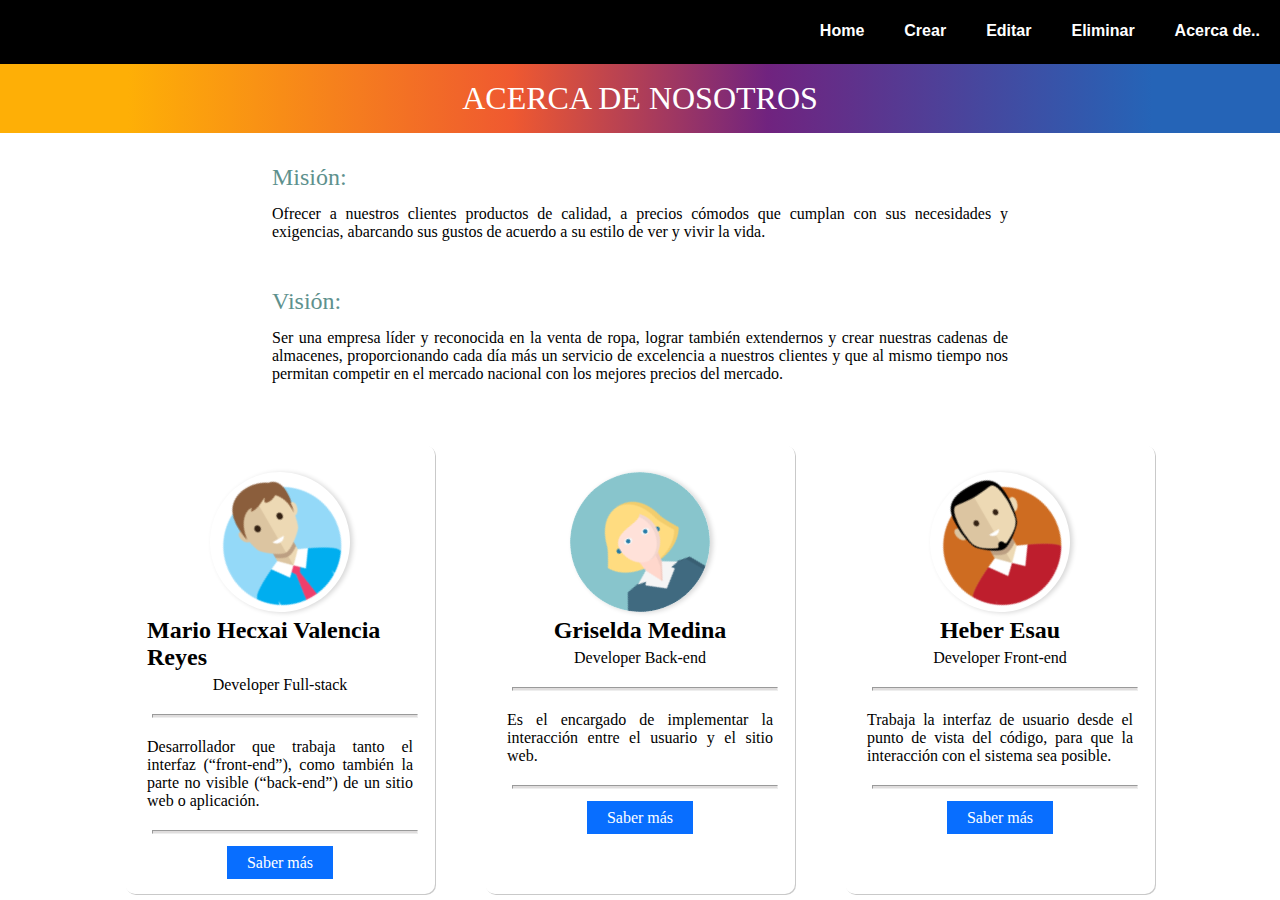
<file: clothingg/web/pages/acercade.html>
<!--Autor: Heber Esaú-->
<!--Fecha de creación: 26 de marzo del 2022-->
<!--Fecha de actualización: 31 de marzo del 2022-->
<!--Descripción: -->

<!DOCTYPE html>
<html lang="en">
    <head>
        <meta charset="UTF-8">
        <meta http-equiv="X-UA-Compatible" content="IE=edge">
        <meta name="viewport" content="width=device-width, user-scalable=0, initial-scale=1.0">
        <title>Acerca de...</title>
        <link rel="Stylesheet" href="../resources/css/estiloacercade.css">
        <link rel="stylesheet" href="../resources/css/estilosindex.css"> 
    </head>



    <body>
        <header class="menu">
            <input type="checkbox" id="btn-menu">
            <label for="btn-menu"><i class="fa fa-bars"></i></label>
            <nav class="navbar">
                <ul>
                    <li><a href="index.html">Home</a></li> 
                    <li><a href="crearRegistro.html">Crear</a></li>
                    <li><a href="../ListarUsuarioServlet">Editar</a></li>
                    <li><a href="../ListarUsuarioServlet">Eliminar</a></li>
                    <li><a href="acercade.html">Acerca de..</a></li> 

                </ul>
            </nav>
        </header>

        <h1 class="titulo">
            <span>Acerca de nosotros</span>
        </h1>


        <!-- Acticle de misióm y visión -->
        <article class="article">
            <h2>Misión:</h2>
            <p>Ofrecer a nuestros clientes  productos de calidad, a precios cómodos  que cumplan con sus necesidades y exigencias, abarcando sus gustos de acuerdo a su estilo de ver y vivir la vida.</p>
            <h2>Visión:</h2>
            <p> Ser una empresa  líder y reconocida en la venta de ropa, lograr también extendernos y crear  nuestras cadenas de almacenes,   proporcionando cada día más un servicio de excelencia a nuestros clientes y que al mismo tiempo nos permitan competir en el mercado nacional con los mejores precios del mercado.</p>
        </article>

        
        <!-- Sección de cards -->
        <section class="card">
            <!-- Card uno -->
            <div class="card_perfil">
                <div class="card_nombre">
                    <img><img src="../resources/img/Mario.png" alt=""/>
                    <h2>Mario Hecxai Valencia Reyes</h2>
                    <p>Developer Full-stack</p>       
                </div>
                <hr>
                <div class="card_descripcion">
                    <p>Desarrollador que trabaja tanto el interfaz (“front-end”), como también la parte no visible (“back-end”) de un sitio web o aplicación.</p>
                </div>
                <hr>
                <div class="card_buttom">
                    <a class="enlace" href="#">Saber más</a>
                </div>
            </div>

            <!-- Card dos -->
            <div class="card_perfil">
                <div class="card_nombre">
                    <img><img src="../resources/img/Gris.png" alt=""/>
                    <h2>Griselda Medina</h2>
                    <p>Developer Back-end</p>       
                </div>
                <hr>
                <div class="card_descripcion">
                    <p>Es el encargado de implementar la interacción entre el usuario y el sitio web.</p>
                </div>
                <hr>
                <div class="card_buttom">
                    <a class="enlace" href="#">Saber más</a>
                </div>
            </div>

            <!-- Card tres -->
            <div class="card_perfil">
                <div class="card_nombre">
                    <img><img src="../resources/img/Heber.png" alt=""/>
                    <h2>Heber Esau</h2>
                    <p>Developer Front-end</p>       
                </div>
                <hr>
                <div class="card_descripcion">
                    <p>Trabaja la interfaz de usuario desde el punto de vista del código, para que la interacción con el sistema sea posible. </p>
                </div>
                <hr>
                <div class="card_buttom">
                    <a class="enlace" href="#">Saber más</a>
                </div>
            </div>

        </section>


    </body>
</html>
</file>
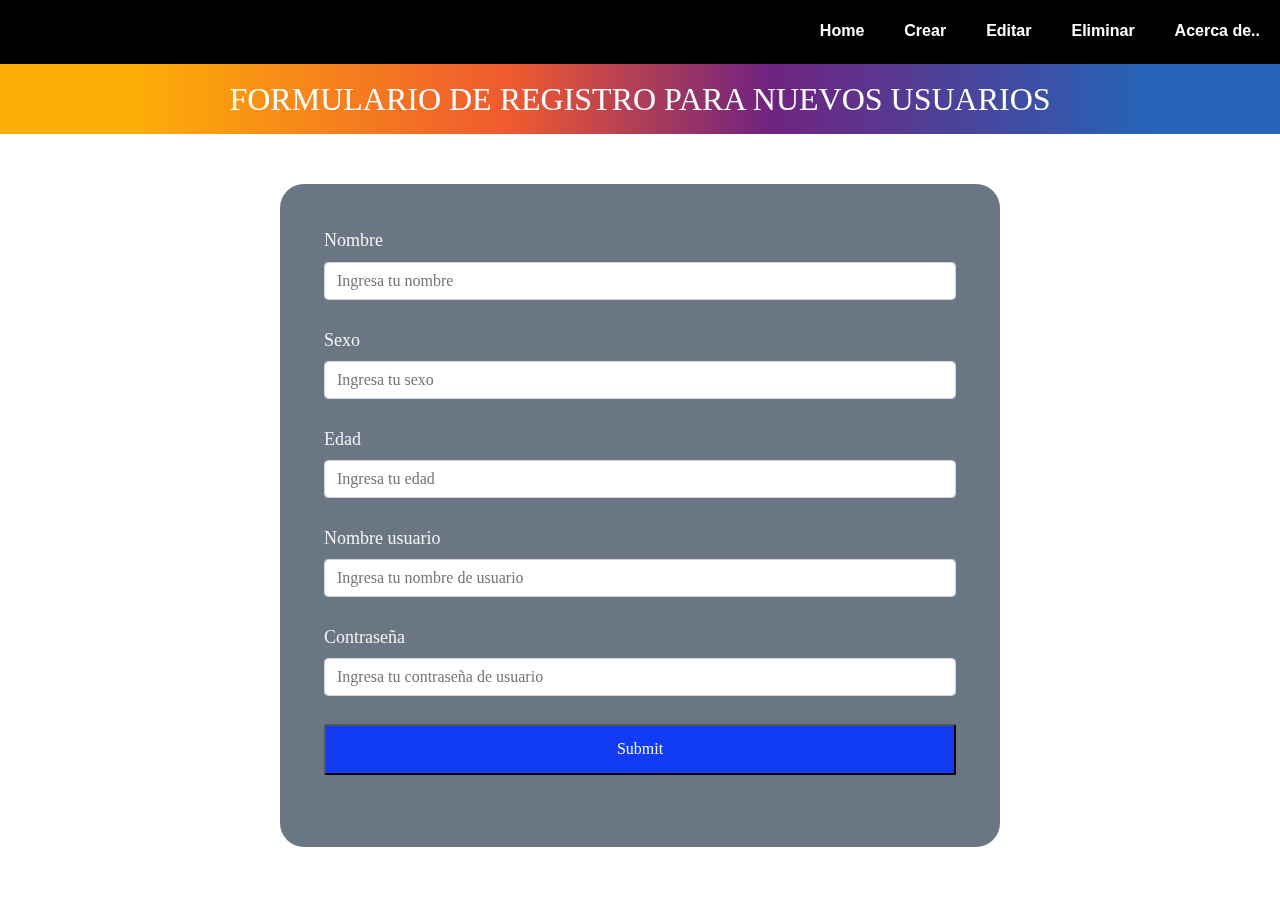
<file: clothingg/web/pages/crearRegistro.html>
<!--Autor: Mario Hecxai Valencia Reyes-->
<!--Fecha de creación: 26 de marzo del 2022-->
<!--Fecha de actualización: 31 de marzo del 2022 -->
<!--Descripción: HTML de la página crear registro-->

<!DOCTYPE html>
<html lang="en">
    <head>
        <title>TODO supply a title</title>
        <meta charset="UTF-8">
        <meta http-equiv="X-UA-Compatible" content="IE=edge">
        <meta name="viewport" content="width=device-width, user-scalable=0, initial-scale=1.0">
        <link rel="stylesheet" href="../resources/css/estiloscrearregistro.css">
        <link rel="stylesheet" href="../resources/css/estilosindex.css">
    </head>
    <body>


        <header class="menu">
            <input type="checkbox" id="btn-menu">
            <label for="btn-menu"><i class="fa fa-bars"></i></label>
            <nav class="navbar">
                <ul>
                    <li><a href="index.html">Home</a></li> 
                    <li><a href="crearRegistro.html">Crear</a></li>
                    <li><a href="../ListarUsuarioServlet">Editar</a></li>
                    <li><a href="../ListarUsuarioServlet">Eliminar</a></li>
                    <li><a href="acercade.html">Acerca de..</a></li> 

                </ul>
            </nav>
        </header>




        <h1 class="titulo">
            <span>Formulario de registro para nuevos usuarios</span>
        </h1>


        <div class="container">

            <form id="formGuardar" action="../GuardarCrearUsuarioServlet" method="post" onsubmit="return validarDatos()">  

                
                <div class="form-group" >
                    <label id="name-label" for="name">Nombre</label> 
                    <input type="text" name="name" id="name" class="form-control" placeholder="Ingresa tu nombre" required/>
                </div>

                <div class="form-group">
                    <label for="sexo" id="sexo-label">Sexo</label> 
                    <input type="text" id="sexo" name="sexo" class="form-control" placeholder="Ingresa tu sexo" required/>
                </div>

                <div class="form-group">
                    <label id="number-label" for="number">Edad</label> 
                    <input type="text" id="edad" name="edad" class="form-control" placeholder="Ingresa tu edad"/>
                </div>

                <div class="form-group">
                    <label id="user-label" for="user">Nombre usuario</label> 
                    <input type="text" id="user" name="user" class="form-control" placeholder="Ingresa tu nombre de usuario" required/>
                </div>

                <div class="form-group">
                    <label id="password-label" for="password">Contraseña</label> 
                    <input type="text" id="password" name="password" class="form-control" placeholder="Ingresa tu contraseña de usuario" required/>
                </div>


                <div class="form-group">
                    <input type="submit" id="submit" class="submit-button">
                        
                     <p class="warnings" id="warnings"></p>  
                </div>
                
                
            </form>
        </div>

        <script src="../resources/js/scriptFormulario.js"></script>   



    </body>
</html>
</file>
<file: clothingg/web/resources/css/estiloacercade.css>
/*
    Autor: Mario Hecxai Valencia Reyes
    Fecha de creación: 26 de marzo del 2022
    Fecha de actualización: 31 de marzo del 2022 
    Descripción: Estilos para acercade, carrusel y menú de opciones
*/

*{
    margin:0;
    padding:0;
    box-sizing: border-box;
    font-family:'Baloo 2',cursive;
}


/*Estilos de las cards*/
.card{
    display: flex;
    gap: 50px;
    width: 100%;
    flex-wrap: wrap;
    justify-content: center;
    margin-top: 30px;

}

.card_perfil{
    width: 310px;
    padding: 20px;
    box-shadow: 1px 1px rgb(201, 201, 201);
    border:solid rgb(3, 133, 255, 0) 2px;
    border-radius: 10px;
}
.card_perfil:hover{
    border:solid rgb(3, 133, 255) 2px;
}

.card_perfil:hover img{
    transform: rotate(0);
}

img{
    width: 140px;
    border-radius: 50%;
    box-shadow: 2px 2px 5px rgb(216, 216, 216);
    transform: rotate(-30deg);
    transition: all .3s;
}
.card_nombre{
    display: flex;
    flex-direction: column;
    align-items: center;
    gap: 5px;
}

hr{
    width: 100%;
    height: 4px;
    background: rgb(223, 221, 221);
    margin: 20px 5px;
}

.enlace{
    background: rgb(8, 110, 255);
    padding: 8px 20px;
    text-decoration: none;
    color: white;
}

.card_buttom{
    text-align: center;
}



/*Estilos encabezado*/

.article {
    display: flex;
    flex-direction: column;
    gap: 1rem;
    max-width: 800px;
    margin: 0 auto;
    padding: 0 2rem 2rem 2rem;
}

p{
    text-align: justify;
}

article h2 {
    font-weight: 500;
    line-height: 1;
    margin: 0;
    padding: 2rem 0 0 0;
    color: #5e918d;
}
</file>
<file: clothingg/web/resources/css/estilosindex.css>
/*
    Autor: Mario Hecxai Valencia Reyes
    Fecha de creación: 26 de marzo del 2022
    Fecha de actualización:  
    Descripción: Estilos para index, carrusel y menú de opciones

*/

/* estilos para el nombre de la pagina*/
.titulo
{
    background: linear-gradient(
        to right, 
        rgba(254,175,6,1) 10%, 
        rgba(239,89,48,1) 40%, 
        rgba(112,35,127,1) 60%, 
        rgba(37,100,183,1) 90%);
    text-align: center;
    color: #fff;
    font-family: tahoma;
    font-weight: lighter;
}

.titulo span{
    padding: .5em;
    display: block;  
    text-transform: uppercase;
}


*{
    margin: 0;
    padding: 0;
    box-sizing: border-box;
    font-family:'Baloo 2',cursive;
}


/*Estilos para menú*/
.menu{
    height: 64px;
    background: #000;
    color: #FFF;
    display: flex;
    justify-content: flex-end;
}

header .logo{
    font-weight: bolder;
    font-size: 25px;
    color: #333;
}

header .navbar ul{
    background: #000;
    display: flex;
    list-style: none;
}

header .navbar ul li{
    position: relative;
    float: left;
}

header .navbar ul li a{
    padding: 15px 20px;
    color: #FFF;
    text-decoration: none;
    line-height: 32px;
    font-family: 'Ubuntu', sans-serif;
    font-weight: 700;
    display: block;

}

header .navbar ul li a:hover{
    background: #2C3E50;
}


#btn-menu{
    display: none;
}

header label{
    font-size: 30px;
    cursor:pointer;
    display: none;
}

@media(max-width:768px){
    header{
        padding: 20px;
    }

    header label{
        display: block;
        padding-top: 16px;
        padding-right: 16px;
        transition: all 0.4s ease;
    }

    header .navbar{
        position: absolute;
        top: 64px; 
        left:0; 
        width: 70%;
        transform: translateX(-100%);
        transition: all 0.3s;
    }

    header .navbar ul{
        flex-direction: column;
    }


    #btn-menu:checked ~ .navbar{
        transform: translateX(0%);

    }

}




/*Estilos para el slider*/

@keyframes slidy {
    0% { left: 0%; }
    20% { left: 0%; }
    25% { left: -100%; }
    45% { left: -100%; }
    50% { left: -200%; }
    70% { left: -200%; }
    75% { left: -300%; }
    95% { left: -300%; }
    100% { left: -400%; }
}

body { 
    margin: 0;
    padding: 0;
} 
div#slider { 
    overflow: hidden; 
}

div#slider figure img { 
    width: 20%; float: left; 
}
div#slider figure { 
    position: relative;
    width: 500%;
    margin: 0;
    left: 0;
    text-align: left;
    font-size: 0;
    animation: 30s slidy infinite; 
}
</file>
<file: clothingg/web/resources/css/estiloscrearregistro.css>
/*
Autor: Mario Hecxai Valencia Reyes
Fecha de creación: 26 de marzo del 2022
Fecha de actualización: 
Descripción: estilos crear registro
*/




/*Titulo de la sección*/
.titulo
{
    background: linear-gradient(
        to right, 
        rgba(254,175,6,1) 10%, 
        rgba(239,89,48,1) 40%, 
        rgba(112,35,127,1) 60%, 
        rgba(37,100,183,1) 90%);
    text-align: center;
    color: #fff;
    font-family: tahoma;
    font-weight: lighter;
}

.titulo span{
    padding: .5em;
    display: block;  
    text-transform: uppercase;
}


*{
    margin: 0;
    padding: 0;
    box-sizing: border-box;
    font-family: sans-serif;
}


/*Estilos para el menú*/
.menu{
    height: 64px;
    background: #000;
    color: #FFF;
    display: flex;
    justify-content: flex-end;
}

header .logo{
    font-weight: bolder;
    font-size: 25px;
    color: #333;
}

header .navbar ul{
    background: #000;
    display: flex;
    list-style: none;
}

header .navbar ul li{
    position: relative;
    float: left;
}

header .navbar ul li a{
    padding: 15px 20px;
    color: #FFF;
    text-decoration: none;
    line-height: 32px;
    font-family: 'Ubuntu', sans-serif;
    font-weight: 700;
    display: block;

}

header .navbar ul li a:hover{
    background: #2C3E50;
}


#btn-menu{
    display: none;
}

header label{
    font-size: 30px;
    cursor:pointer;
    display: none;
}

@media(max-width:768px){
    header{
        padding: 20px;
    }

    header label{
        display: block;
        padding-top: 16px;
        padding-right: 16px;
        transition: all 0.4s ease;
    }

    header .navbar{
        position: absolute;
        top: 64px; 
        left:0; 
        width: 70%;
        transform: translateX(-100%);
        transition: all 0.3s;
    }

    header .navbar ul{
        flex-direction: column;
    }


    #btn-menu:checked ~ .navbar{
        transform: translateX(0%);

    }

}





/*Estilos para el formulario*/
h1 {
    font-weight: 400;
    line-height: 1.2;
}

p {
    font-size: 1.125rem;
}

h1,
p {
    margin-top: 0;
    margin-bottom: 0.5rem;
}

label {
    display: flex;
    align-items: center;
    font-size: 1.125rem;
    margin-bottom: 0.5rem;
}

input,
button{
    margin: 0;
    font-family: inherit;
    font-size: inherit;
    line-height: inherit;
}

button {
    border: none;
}

.container {
    width: 100%;
    margin: 3.125rem auto 0 auto;
}

@media (min-width: 576px) {
    .container {
        max-width: 540px;
    }
}

@media (min-width: 768px) {
    .container {
        max-width: 720px;
    }
}

.header{
    padding: 0 0.625rem;
    margin-bottom: 1.875rem;
}

.description {
    font-style: italic;
    font-weight: 200;
    text-shadow: 1px 1px 1px rgba(0, 0, 0, 0.4);
}

.text-center {
    text-align: center;
}

form {
    background: var(--color-darkblue-alpha);
    padding: 2.5rem 0.625rem;
    border-radius: 1.5rem;
}

@media (min-width: 480px) {
    form {
        padding: 2.5rem;
    }
}

.form-group {
    margin: 0 auto 1.25rem auto;
    padding: 0.25rem;
}

.form-control {
    display: block;
    width: 100%;
    height: 2.375rem;
    padding: 0.375rem 0.75rem;
    color: #495057;
    background-color: #fff;
    background-clip: padding-box;
    border: 1px solid #ced4da;
    border-radius: 0.25rem;
    transition: border-color 0.15s ease-in-out, box-shadow 0.15s ease-in-out;
}

.form-control:focus {
    border-color: #80bdff;
    outline: 0;
    box-shadow: 0 0 0 0.2rem rgba(0, 123, 255, 0.25);
}

.submit-button {
    display: block;
    width: 100%;
    padding: 0.75rem;
    background: var(--color-blue);
    color: inherit;
    border-radius: 2px;
    cursor: pointer;
}

:root {
    --color-white: #f3f3f3;
    --color-darkblue: #1b1b32;
    --color-darkblue-alpha: rgba(7, 27, 50, 0.6);
    --color-blue:  #123cf3;
}

*,
*::before,
*::after {
    box-sizing: border-box;
}

body{
    font-family: 'Poppins', sans-serif;
    font-size: 1rem;
    font-weight: 400;
    line-height: 1.4;
    color: var(--color-white);
    margin:0;
}

body::before{
    content:"";
    position:fixed;
    top: 0;
    left: 0;
    height: 100%;
    width: 100%;
    z-index: -1;
    /*background: var(--color-darkblue);*/
    background-image: 
        url(https://stopcambioclimatico.es/wp-content/uploads/2019/06/scc-2.jpg);
    background-size: cover;
    background-repeat: no-repeat;
    background-position: center;
}
</file>
